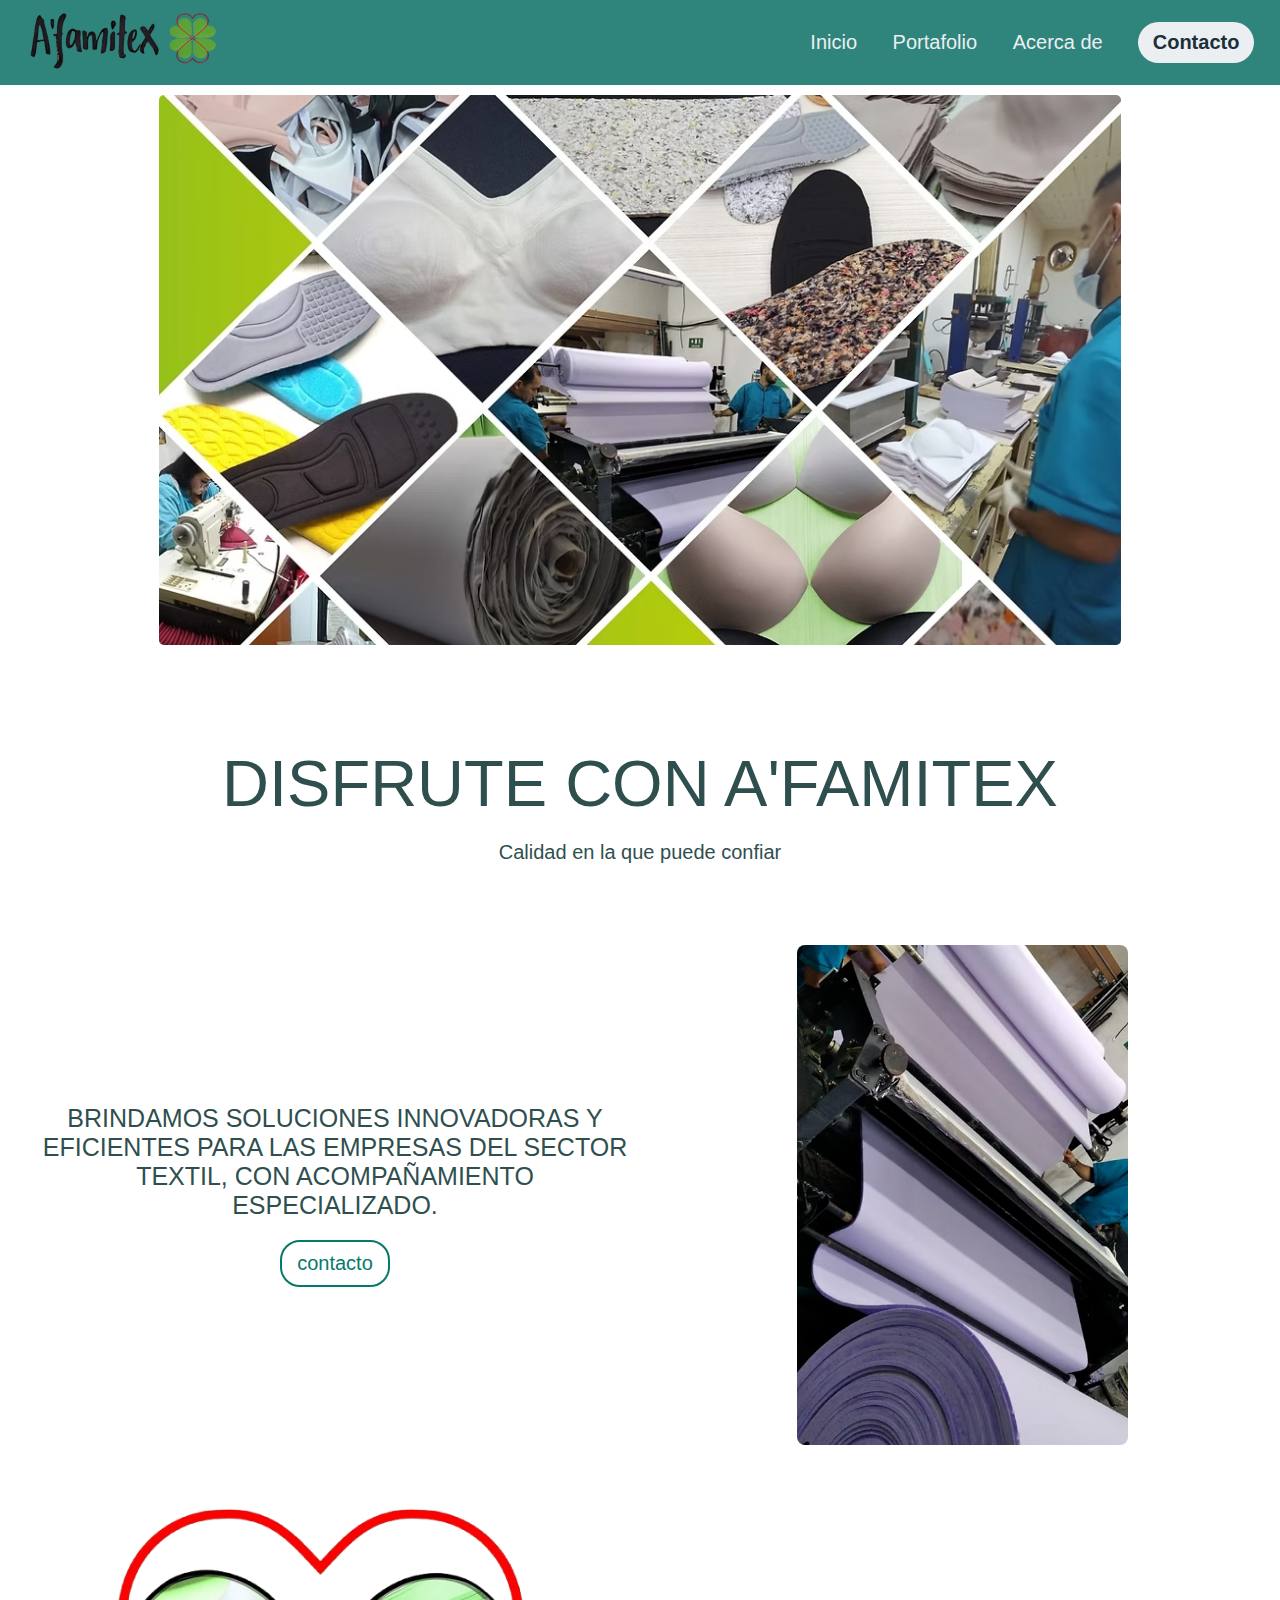
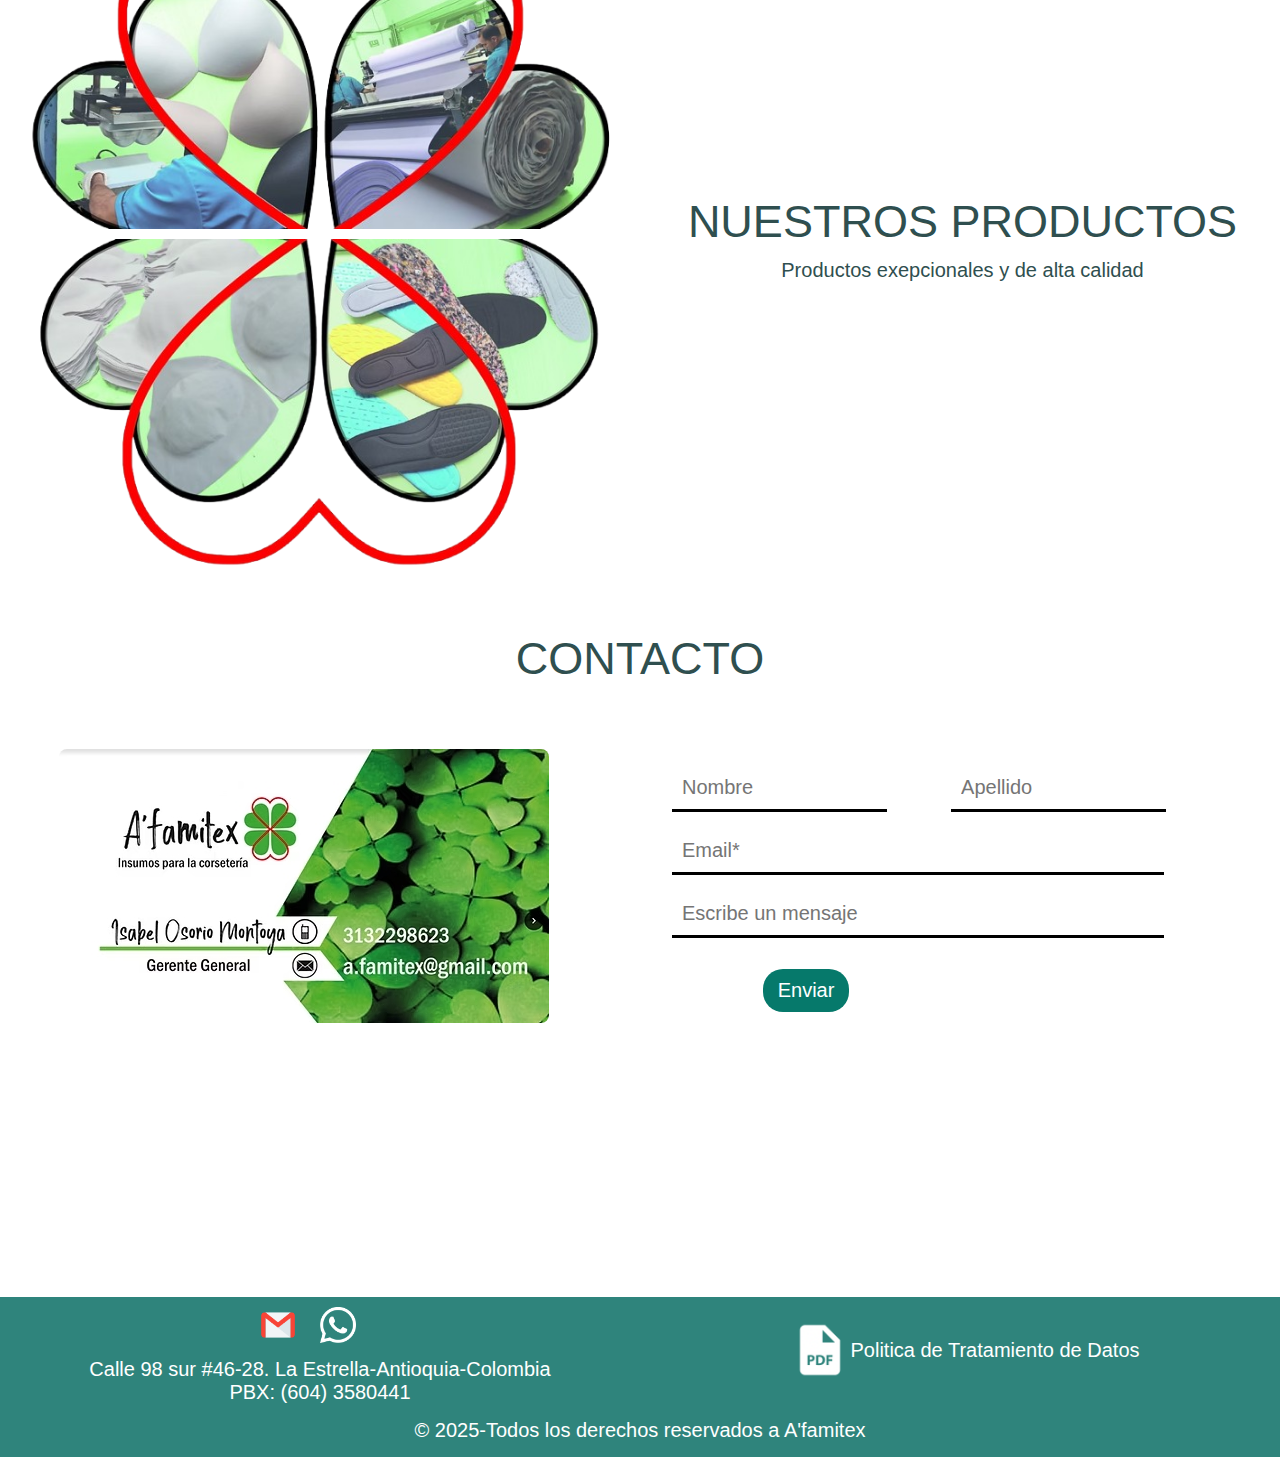
<file: index.html>
<!DOCTYPE html>
<html lang="es">
<head>
    <meta charset="UTF-8">
    <meta name="viewport" content="width=device-width, initial-scale=1.0">
    <title>Inicio | A'famitex</title>
    <link rel="shortcut icon" href="images/logo.png" type="image/png">
    <link rel="stylesheet" href="style.css">
    <style>
        @import url('https://fonts.googleapis.com/css2?family=Nunito+Sans:ital,opsz,wght@0,6..12,200..1000;1,6..12,200..1000&family=Raleway:ital,wght@0,100..900;1,100..900&display=swap');
        </style>

</head>
<body>
    <header class="header">
        <div class="logo">
            <img src="images/Afamitex.png" alt="Logo de la marca">
        </div>
        <nav>
           <ul class="nav-links">
                <li><a href="index.html">Inicio</a></li>
                <li><a href="portafolio.html">Portafolio</a></li>
                <li><a href="acercaDe.html">Acerca de</a></li>
                
           </ul>            
        </nav>
        <a class="btn" href="contacto.html"><button>Contacto</button></a>

        <a onclick="openNav()" class="menu" href="#"><button>Menu</button></a>

        <div id="mobile-menu" class="overlay">
            <a onclick="closeNav()" href="" class="close">&times;</a>
            <div class="overlay-content">
                <a href="index.html">Inicio</a>
                <a href="portafolio.html">Portafolio</a>
                <a href="acercaDe.html">Acerca de</a>
                <a href="contacto.html">Contacto</a>
        </div>


    </header>

          <!--  <a class="logo" href="index.html"><img src="images/Afamitex.png" ></a>
            <a href="https://www.instagram.com/a_famitex/" target="_blank" ><img src="images/instagram-icon.png" ></a>-->
 

    <div class="banner">
        <div class="banner-img">
            <img src="images/img1.jpg" width="700">
        </div>
        <div class="banner-text">
            <h1>DISFRUTE CON A'FAMITEX</h1>
            <h3>Calidad en la que puede confiar</h3>
        </div>
    </div>

        <div class="banner2">
            <div class="banner2-text">

             <div>
                    <p>
                     BRINDAMOS SOLUCIONES INNOVADORAS Y EFICIENTES PARA LAS EMPRESAS DEL SECTOR TEXTIL,
                     CON ACOMPAÑAMIENTO ESPECIALIZADO.
                   </p>
             </div>

               <div class="btn-contacto">
                 <a href="#">contacto</a>
               </div>

            </div>
            
           <div class="banner2-img">
             <img src="images/img2.jpg" height="500x"> 
           </div>
    </div>

    <section class="banner3">
        
        <div class="banner3-img">
            <img src="images/arriba.png" class="arriba" >
            <img src="images/abajo.png" class="abajo">
        </div>

        <div class="banner3-text">
            <h2>NUESTROS PRODUCTOS</h2>
            <p>Productos exepcionales y de alta calidad</p>
        </div>

    </section>

    <div class="contacto-text">
        <h2>CONTACTO</h2>
    </div>
    <div class="contacto">   

       

        <div class="contacto-img">
          <img src="images/img8.jpg" alt="">
        </div>
        
        
            <form action="" method="post"class="formulario">

                <div class="nombre-input-label">
                   <input type="text" name="nombre" required placeholder="Nombre">
                </div>
                
                <div class="apellido-input-label">
                   <input type="text" name="apellido" required placeholder="Apellido">
                </div>
                   
                <div class="email-input-label">
                    <input type="email" name="email" required placeholder="Email*">
                </div>
                
                <div class="text-input-label">
                    <input type="text" name="mensaje" required placeholder="Escribe un mensaje">
                </div>

                <div class="boton-enviar">
                    <button  type="submit">Enviar</button>
                </div>
                

            </form>
            
        </div>
    
    
    <footer class="footer">

        <div class="footer-info">
            <div class="">
                <a href="mailto:a.famitex@gmail.com"><img src="images/gmail-icon.png" alt=""></a>
                <a href="https://wa.me/573132298623" target="_blank"><img src="images/whatsapp-icon.png"></a>
            </div>
            <div class="footer-info-text">
               <p>Calle 98 sur #46-28. La Estrella-Antioquia-Colombia</p>
               <p>PBX: (604) 3580441</p> 
            </div>
            
        </div>
        
        <div class="footer-legal">
            
            <a href=""><img src="images/pdf-icon.png" alt="">Politica de Tratamiento de Datos</a>
        </div>
            
           
        
       

       <div class="footer-copy">
         <p>&copy; 2025-Todos los derechos reservados a A'famitex</p>
       </div> 

       
    </footer>
    
    <script type="text/javascript" src="nav.js"></script>
    
</body>
</html>
</file>
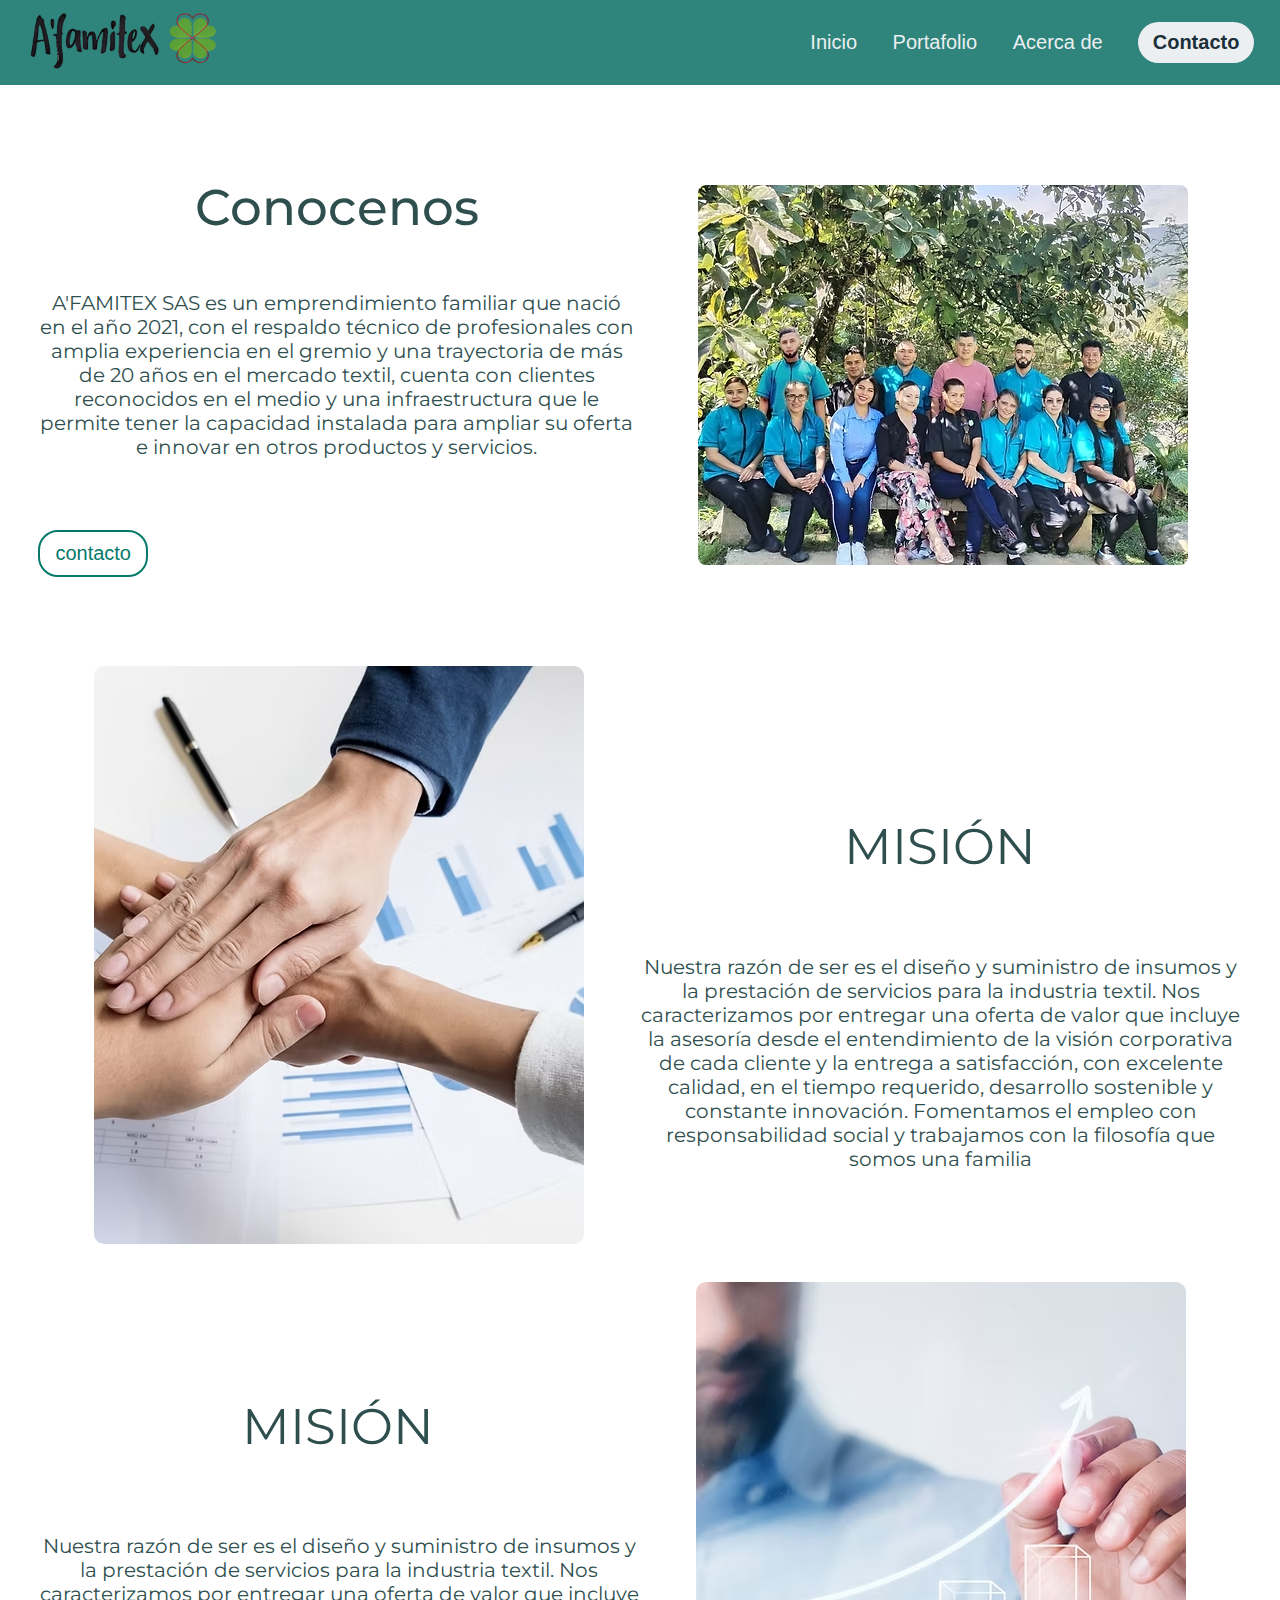
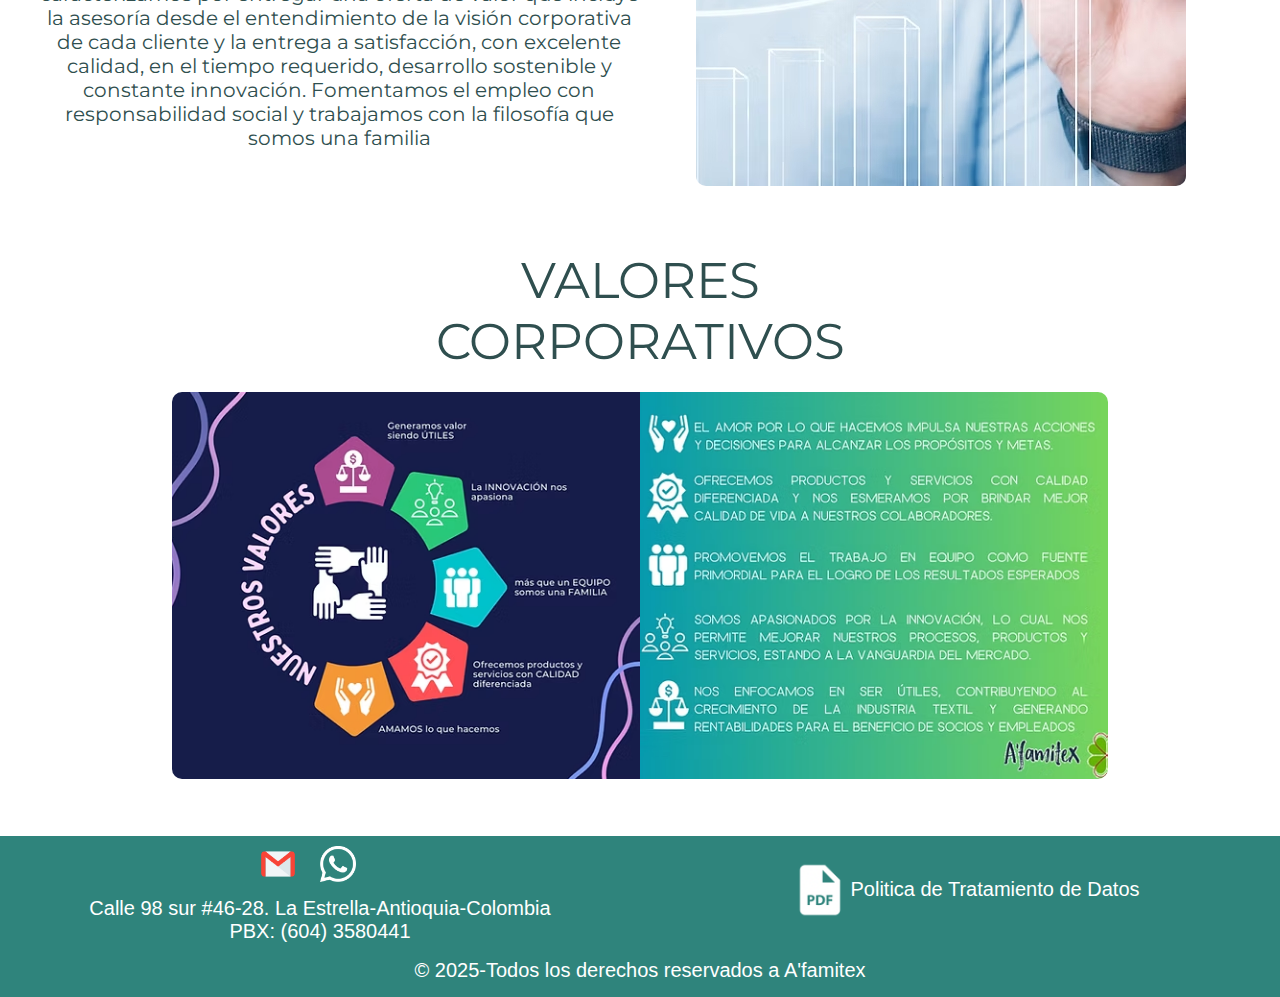
<file: acercaDe.html>
<!DOCTYPE html>
<html lang="en">
<head>
    <meta charset="UTF-8">
    <meta name="viewport" content="width=device-width, initial-scale=1.0">
    <title>AcercaDe | A'famitex</title>
    <link rel="shortcut icon" href="images/logo.png" type="image/png">
    <link rel="stylesheet" href="style.css">
    <style>
        @import url('https://fonts.googleapis.com/css2?family=Montserrat:ital,wght@0,100..900;1,100..900&display=swap');
        </style>
    <style>
        @import url('https://fonts.googleapis.com/css2?family=Nunito+Sans:ital,opsz,wght@0,6..12,200..1000;1,6..12,200..1000&family=Raleway:ital,wght@0,100..900;1,100..900&display=swap');
        </style>
</head>
<body>
    <header class="header">
        <div class="logo">
            <a href="index.html"><img src="images/Afamitex.png" alt="Logo de la marca"></a>
        </div>
        <nav>
           <ul class="nav-links">
                <li><a href="index.html">Inicio</a></li>
                <li><a href="portafolio.html">Portafolio</a></li>
                <li><a href="acercaDe.html">Acerca de</a></li>
                
           </ul>            
        </nav>
        <a class="btn" href="contacto.html"><button>Contacto</button></a>

        <a onclick="openNav()" class="menu" href="#"><button>Menu</button></a>

        <div id="mobile-menu" class="overlay">
            <a onclick="closeNav()" href="" class="close">&times;</a>
            <div class="overlay-content">
                <a href="index.html">Inicio</a>
                <a href="portafolio.html">Portafolio</a>
                <a href="acercaDe.html">Acerca de</a>
                <a href="contacto.html">Contacto</a>
        </div>


    </header>
    

        <div class="banner1-about">
            <div class="banner1-text-about">
            <div class="h1-text-about">
                  <h1 >Conocenos</h1>
            </div>

             <div>
                    <p>
                        A'FAMITEX SAS es un emprendimiento familiar que nació en el año 2021, 
                        con el respaldo técnico de profesionales con amplia experiencia en el gremio y 
                        una trayectoria de más de 20 años en el mercado textil, 
                        cuenta con clientes reconocidos en el medio y 
                        una infraestructura que le permite tener la capacidad instalada para 
                        ampliar su oferta e innovar en otros productos y servicios.
                   </p>
                
             </div>

               <div class="btn-contacto">
                 <a href="#">contacto</a>
               </div>

            </div>
            
             
        <div class="banner1-img-about">
             <img src="images/img3.jpg">
           </div>
        </div>

        <section class="banner2-about">
        
            <div class="banner2-img-about">
                <img src="images/img4.jpg">
            </div>
    
            <div class="banner2-text-about">
                <div>
                    <h2>MISIÓN</h2>
                </div>
            
                <div>
                    <p> Nuestra razón de ser es el diseño y suministro de insumos y la prestación de servicios para la industria textil. 
                        Nos caracterizamos por entregar una oferta de valor que incluye la asesoría desde 
                        el entendimiento de la visión corporativa de cada cliente y la entrega a satisfacción,
                        con excelente calidad, en el tiempo requerido, desarrollo sostenible y constante innovación. 
                        Fomentamos el empleo con responsabilidad social y trabajamos con la filosofía que somos una familia
                    </p>

                </div>                
                
            </div>
    
        </section>
        <section class="banner3-about">
        
            
    
            <div class="banner3-text-about">

                <div>
                    <h2>MISIÓN</h2>
                </div>
            
                <div>
                    <p> Nuestra razón de ser es el diseño y suministro de insumos y la prestación de servicios para la industria textil. 
                        Nos caracterizamos por entregar una oferta de valor que incluye la asesoría desde 
                        el entendimiento de la visión corporativa de cada cliente y la entrega a satisfacción,
                        con excelente calidad, en el tiempo requerido, desarrollo sostenible y constante innovación. 
                        Fomentamos el empleo con responsabilidad social y trabajamos con la filosofía que somos una familia
                    </p>

               
            </div> 

                 </div>

                <div class="banner3-img-about">
                  <img src="images/img5.jpg">
                </div>
    
        </section>

        <section class="banner4-about">
            <div class="banner4-text-about">
                <h2>VALORES CORPORATIVOS</h2>
            </div>

            <div class="banner4-img-about">
                <img src="images/imgbanner4.png" >
            </div>
        </section>


    <footer class="footer">

        <div class="footer-info">
            <div class="">
                <a href="mailto:a.famitex@gmail.com"><img src="images/gmail-icon.png" alt=""></a>
                <a href="https://wa.me/573132298623" target="_blank"><img src="images/whatsapp-icon.png"></a>
            </div>
            <div class="footer-info-text">
               <p>Calle 98 sur #46-28. La Estrella-Antioquia-Colombia</p>
               <p>PBX: (604) 3580441</p> 
            </div>
            
        </div>
        
        <div class="footer-legal">
            
            <a href="Politica tratamiento datos A'FAMITEX.pdf" target="_blank"><img src="images/pdf-icon.png" alt="">Politica de Tratamiento de Datos</a>
        </div>
            
           
        
       

       <div class="footer-copy">
         <p>&copy; 2025-Todos los derechos reservados a A'famitex</p>
       </div> 

       
    </footer>
    
    <script type="text/javascript" src="nav.js"></script>
</body>
</html>
</file>
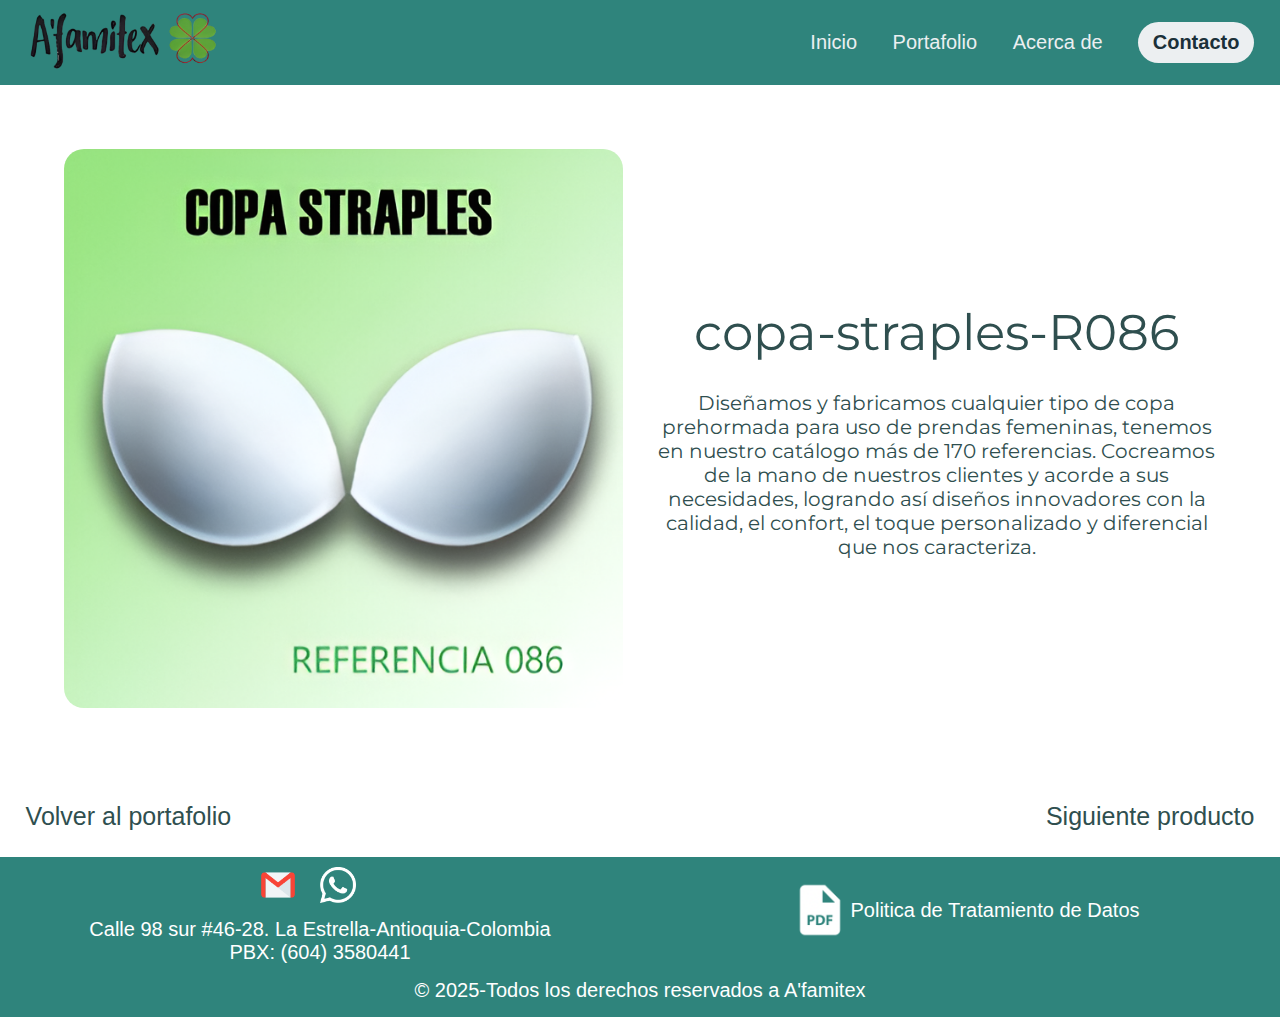
<file: articulo1.html>
<!DOCTYPE html>
<html lang="en">
<head>
    <meta charset="UTF-8">
    <meta name="viewport" content="width=device-width, initial-scale=1.0">
    <title>Articulo 1 | A'famitex</title>
    <link rel="shortcut icon" href="images/logo.png" type="image/png">
    <link rel="stylesheet" href="style.css">
    <style>
        @import url('https://fonts.googleapis.com/css2?family=Montserrat:ital,wght@0,100..900;1,100..900&display=swap');
        </style>
    <style>
        @import url('https://fonts.googleapis.com/css2?family=Nunito+Sans:ital,opsz,wght@0,6..12,200..1000;1,6..12,200..1000&family=Raleway:ital,wght@0,100..900;1,100..900&display=swap');
        </style>
</head>
<body>
    <header class="header">
        <div class="logo">
            <a href="index.html"><img src="images/Afamitex.png" alt="Logo de la marca"></a>
        </div>
        <nav>
           <ul class="nav-links">
                <li><a href="index.html">Inicio</a></li>
                <li><a href="portafolio.html">Portafolio</a></li>
                <li><a href="acercaDe.html">Acerca de</a></li>
                
           </ul>            
        </nav>
        <a class="btn" href="contacto.html"><button>Contacto</button></a>

        <a onclick="openNav()" class="menu" href="#"><button>Menu</button></a>

        <div id="mobile-menu" class="overlay">
            <a onclick="closeNav()" href="" class="close">&times;</a>
            <div class="overlay-content">
                <a href="index.html">Inicio</a>
                <a href="portafolio.html">Portafolio</a>
                <a href="acercaDe.html">Acerca de</a>
                <a href="contacto.html">Contacto</a>
        </div>


    </header>


    <section class="section-product">


        <div class="product-img">
            <img src="images/images-catalogo/copa-straples-R086.png" alt="Articulo 1" >
         </div>

         <div class="product-text">

            <div class="product-text-title">
                <h1>copa-straples-R086</h1>
            </div>

            <div class="product-text-description">
                <p>
                    Diseñamos y fabricamos cualquier tipo de copa prehormada para uso de prendas femeninas, 
                    tenemos en nuestro catálogo más de 170 referencias. 
                    Cocreamos de la mano de nuestros clientes y acorde a sus necesidades, 
                    logrando así diseños innovadores con la calidad,
                    el confort, el toque personalizado y diferencial que nos caracteriza.
                </p>
            </div>
            
        </div>
    

    </section>

    <section class="Previous-Next">
        <a  href="portafolio.html">Volver al portafolio</a>
        <a  href="producto2.html">Siguiente producto</a>

    </section>
    

    <footer class="footer">

        <div class="footer-info">
            <div class="">
                <a href="mailto:a.famitex@gmail.com"><img src="images/gmail-icon.png" alt=""></a>
                <a href="https://wa.me/573132298623" target="_blank"><img src="images/whatsapp-icon.png"></a>
            </div>
            <div class="footer-info-text">
               <p>Calle 98 sur #46-28. La Estrella-Antioquia-Colombia</p>
               <p>PBX: (604) 3580441</p> 
            </div>
            
        </div>
        
        <div class="footer-legal">
            
            <a href="Politica tratamiento datos A'FAMITEX.pdf" target="_blank"><img src="images/pdf-icon.png" alt="">Politica de Tratamiento de Datos</a>
        </div>
            
           
        
       

       <div class="footer-copy">
         <p>&copy; 2025-Todos los derechos reservados a A'famitex</p>
       </div> 

       
    </footer>
    
    <script type="text/javascript" src="nav.js"></script>
</body>
</html>
</file>
<file: style.css>
@import url('https://fonts.googleapis.com/css2?family=Nunito+Sans:ital,opsz,wght@0,6..12,200..1000;1,6..12,200..1000&family=Raleway:ital,wght@0,100..900;1,100..900&display=swap');
@import url('https://fonts.googleapis.com/css2?family=Montserrat:ital,wght@0,100..900;1,100..900&display=swap');


*{
    box-sizing: border-box;
    margin: 0;
    padding: 0;
    font-family: 'Nunito', sans-serif;
    font-size: 20px;
}

body{
    background-color: #fff;
    min-width: 400px;
}

/*Header---inicio*/
.header{
    background-color: #2F847C;
    display: flex;
    justify-content: flex-end;
    align-items: center;
    height: 85px;
    padding: 5px 2%;
}

.header .logo{
    cursor: pointer;
    margin-right: auto;
}

.header .logo img{
    height: 60px;
    width: auto;
    transition: all 0.3s;
}

.header .logo img:hover{
    transform: scale(1.1);
}

.header .nav-links{
    list-style: none;
}

.header .nav-links li{
    display: inline-block;
    padding: 1px 15px;    
    transition: all 0.3s;
}

.header .nav-links li:hover,
.overlay a:hover{
    border-radius: 50px;
    background-color: #25615c87;

    transform: scale(1.1);
}

.header .nav-links a{
    font-size: 700;
    color: #eceff1; 
}

.header .nav-links a:hover{
    border-radius: 50px;
}

.menu {
    display:none;
}

.header .btn button,
.header .menu button{
    margin-left: 20px;
    font-weight: 700;
    color: #1b3039;
    padding: 9px 15px;
    background: #eceff1;
    border: none;
    border-radius: 50px;
    cursor: pointer;
    transition: all 0.3s ease 0s;
}

.header .btn button:hover,
.header .menu button:hover{
    background-color: #ffffff;
    transform: scale(1.1);
}

@media screen and (max-width: 1056px){
    .nav-links, .btn {
        display: none;
    }
    .menu {
        display: inherit;
    }
}

/*Nav Mobile*/
.header a{
    text-decoration: none;  
}

.header .overlay {
    height: 100%;
    width: 0;
    position: fixed;
    z-index: 1;
    left: 0;
    top: 0;
    background-color: rgba(33, 49, 63, .95);
    overflow: hidden;
    transition: all 0.3s ease 0s;
}

.header .overlay .overlay-content{
    display: flex;
    height: 100%;
    flex-direction: column;
    align-items: center;
    justify-content: center;    
}

.header .overlay a{
    padding: 15px;
    font-size: 36px;
    display: block;
    transition: all 0.3s ease 0s;
    font-weight: 700;
    color: #eceff1;
}

.header .overlay a:hover, 
.header .overlay a:focus{
    color: #4cc613;
}

.header .overlay .close{
    position: absolute;
    top: 20px;
    right: 45px;
    font-size: 65px;
}

@media screen and (max-height:450px) {
    .header .overlay a{
        font-size: 20px;
    }
    .header .overlay .close{
        font-size: 40px;
        top: 15px;
        right: 35px;
    }
}

/*Header--fin*/

.banner{
    display: grid;
    grid-template-rows: 2fr 1fr;
    row-gap: 20px;
    align-items: center;
    justify-content: center;

}
.banner .banner-img{
    display: flex;
    justify-content: center;
    align-items: center;
    padding-top:  10px; 
}
.banner-img img{
    width: 100%;
    max-width: 980px;
    max-height: 550px;
    border-radius: 5px;
}
.banner .banner-text{
    display: flex;
    flex-direction: column;
    align-items: center;
    justify-content: center;
    padding: 0;
}
.banner-text h1{
    text-align: center;
    font-weight: 100;
    font-size: 65px;
    color: #2F4F4F;


}
.banner-text h3{
    padding-top: 2%;
    font-weight: 400;
    font-size: 20px;
    color: #2F4F4F;
}

/*banner 2*/

.banner2{
    display:grid;
    grid-template-columns: 1fr 1fr;
    justify-content: center;
    align-items: center;
    column-gap: 10px;
}
.banner2 .banner2-text{
    display: flex;
    flex-direction: column;
    align-items: center;
    padding: 0;
    margin-left:auto ;
}



.banner2 .banner2-text div p{

    padding: auto;
    max-width: 600px;
    text-align:center;
    font-size: 25px;
    color: #2F4F4F;

}

.banner2 .banner2-text .btn-contacto{
    display: flex;
    align-content: center;
    align-items: center;
    margin-top: 20px;
    padding: 10px 15px;
    background-color: #ffff;
    border: #06796b 2px solid;
    border-radius: 20px;
    font-size: 20px;
    cursor: pointer;
}
.banner2 .banner2-text .btn-contacto a{
    
    color: #06796b;
    text-decoration: none;
    font-size: 20px;
    transition: 0.3s;
}
.banner2 .banner2-text .btn-contacto:hover{
    border: none;
    border: #06796b 2px solid;

    transition: 0.3s;
    transform: scale(1.1);
}
.banner2 .banner2-img{
    display: flex;
    justify-self: center;
    align-items: center;
    padding: 0;
}
.banner2 .banner2-img img{
    width: max-content;
    max-height: max-content;
    max-width: 390px;
    max-height: 740px;
    border-radius: 8px;
}

/*banner 3*/

.banner3{
    display: grid;
    grid-template-columns: 1fr 1fr;
    grid-template-rows: 1fr ; 
    justify-content: center;
    align-items: center;
    column-gap: 10px;
    padding-top: 5%;
}
.banner3-img{
    display: flex;
    flex-direction: column;
    justify-self: center;
    align-items: center;

}

.banner3-img .arriba{
    width: 100%;
    height: auto;
         max-width:660px ;
         max-height:320px;

}

.banner3-img .abajo{
    width: 100%;
    height: auto;
    padding-top: 10px;
    padding-left: 10px;
     max-width:660px ;
     max-height:340px;
}
.banner3-text{
    display: flex;
    flex-direction: column;
    align-items: center;
    padding: 0;
    margin:auto ;
}
.banner3-text h2{
    text-align: center;
    font-weight: 100;
    font-size:45px;
    color: #2F4F4F;
}
.banner3-text p{
    padding-top: 2%;
    font-size: 20px;
    color: #2F4F4F;
}

/* seccion contacto*/
.contacto-text{
    display: flex;
    flex-direction: column;
    align-items: center;
    padding-top: 5%;
}
.contacto-text h2{
    text-align: center;
    font-weight: 100;
    font-size: 45px;
    color: #2F4F4F;
}

.contacto{
    display: grid;
    grid-template-columns: 1fr 1fr;
    grid-template-rows: 1fr 1fr;
    justify-content: center;
    align-items: center;
    padding-top: 5%;
    gap: 5%;
}

.contacto .contacto-img{
    display: flex;
    flex-direction: column;
    justify-self: center;
    align-items: center;
}
.contacto-img img{
    width: 100%;
    max-width: 660px;
    max-height: 320px;
    border-radius: 8px;
}

/* aqui comienza el apartado del formulario del contactanos*/

.contacto .formulario{   
    display: grid;
    grid-template-columns: 1fr 1fr;
    grid-template-rows: repeat(4, 1fr);
    align-items: center;
    justify-content: left;
    row-gap: 2%;
    column-gap: 2%;
    padding-left: 0;
    margin-left: 0;
    padding-right:10% ;
    transition: all 0.3s;
    
}
.formulario .nombre-input-label{
    grid-column: 1/2;
    grid-row: 1/2;
}
.formulario .nombre-input-label input{
    outline: none;
    width: 80%;
    padding: 10px;
    border-top: none;
    border-left: none;
    border-right: none;
    border-bottom: black 3px solid;
    transition: 0.3s;
}
.formulario .nombre-input-label input:hover,
.formulario .nombre-input-label input:focus{
    transform: scale(1.1);
}
.formulario .apellido-input-label{
    grid-column: 2/3;
    grid-row: 1/2;
}
.formulario .apellido-input-label input{
    outline: none;
    width: 80%;
    padding: 10px;
    border-top: none;
    border-left: none;
    border-right: none;
    border-bottom: black 3px solid;
    transition: all 0.3s;
}
.formulario .apellido-input-label input:hover,
.formulario .apellido-input-label input:focus{
    transform: scale(1.1);
}


.formulario .email-input-label{
    display: flex;
    flex-direction: column;
    grid-column: 1/-1;
    grid-row: 2/2;
}
.formulario .email-input-label input{
    outline: none;
    width: 90%;
    padding: 10px;
    border-top: none;
    border-left: none;
    border-right: none;
    border-bottom: black 3px solid;
    transition: 0.3s;
}
.formulario .email-input-label input:hover,
.formulario .email-input-label input:focus{
    transform: scale(1.1);
}


.formulario .text-input-label{
    display: flex;
    flex-direction: column;
    grid-column: 1/-1;
    grid-row: 3/3;
}

.formulario .text-input-label input{
    
    outline: none;
    width: 90%;
    padding: 10px;
    border-top: none;
    border-left: none;
    border-right: none;
    border-bottom: black 3px solid;
    overflow: hidden;

    transition: all 0.3s;
}
.formulario .text-input-label input:hover,
.formulario .text-input-label input:focus{
    transform: scale(1.1);
}


.formulario .boton-enviar{
    margin-top: 20px;
    display: flex;
    flex-direction: column;
    grid-column: 1/-2;
    grid-row: 4/4;
    align-items: center;
}
.formulario .boton-enviar button{
    padding: 10px 15px;
    background-color: #06796b;
    color: #fff;
    border: none;
    border-radius: 20px;
    cursor: pointer;
    transition: 0.3s;
}
.formulario .boton-enviar button:hover{
    transform: scale(1.1);
}

/*footer */
.footer{
    display: grid;
    grid-template-columns: 1fr  1fr;
    grid-template-rows: 2fr 1fr;
    justify-content: center;
    align-items: center;
    background-color: #2F847C;
    column-gap: 20px;
}
.footer .footer-info {
    display:flex;
    justify-content: center;
    flex-direction: column;
    padding:0;
    grid-column: 1/2;
    grid-row: 1/2;
}
.footer-info div {
    display: flex;
    padding-top:10px;
    padding-left: 10px;
    justify-content: center;
    
}

.footer-info div a img{
    width: 60%;
    max-width: 60px;
    max-height: 60px;
    transition: all 0.3s;
}
.footer-info div a img:hover{
    transform: scale(1.1);
}
.footer-info .footer-info-text{
    flex-direction: column;
    padding-left: 10px;
    font-size: 20px;
    color: #fff;
}
.footer-info .footer-info-text p{
    text-align: center;

}
.footer-legal{
    display: inline-flex;
    justify-content: center;
    align-items: center;
    padding: 0;
    grid-column: 2/3;
    grid-row: 1/2;
}
.footer-legal a{
    display: flex;
    justify-content: center;
    align-items: center;
    padding: 10px;
    transition: all 0.3s;

}
.footer-legal a img{
    width: 100%;
    max-width: 60px;
    max-height: 60px;
}
.footer-legal a:hover{
    transform: scale(1.1);
}
.footer-legal  a{
    text-decoration: none;
    font-size: 20px;
    color: #fff;
}

.footer-copy{
    padding: 0;
    grid-column: 1/-1;
    grid-row: 2/3;
    display: flex;
    align-items: center;
    justify-content: center;
}
.footer-copy p{
    font-size: 20px;
    color: #fff;
}
/*FIN FOOTER*/

/*apartado portafolio text*/
.portafolio-text{
    display: flex;
    flex-direction: column;
    align-items: center;
    justify-content: center;
    padding-top: 5%;
}
.portafolio-text h1{
    text-align: center;
    font-weight: 100;
    font-size: 45px;
    color: #2F4F4F;
}
.portafolio-text  p{
    font-weight: 100;
    max-width: 800px;
    text-align:center;
    padding-top: 2%;
    font-size: 20px;
    color: #2F4F4F;
}
/* Inicio apartado portafolio  catalogo*/

.portafolio{
    margin: 5%;
    padding: 0;
    display: grid;
    grid-template-columns: repeat(3,1fr);
    grid-template-rows: repeat(6, 1fr);
    justify-content: center;
    align-items: center;    
    row-gap: 20px;
    column-gap: 10px;
}
.portafolio div{
    display: flex;
    flex-direction: column;
    align-items: center;
    justify-content: center;
    margin: 0;
}
.portafolio div a{
    display: flex;
    flex-direction: column;
    align-items: center;
    justify-content: center;
    padding: 3%;
    margin: 0;
    text-decoration: none;
    color: #2F4F4F;
}
.portafolio div a img{
    max-width: 90%;
    max-height: 100%;
    border-radius: 8px;
    transition: all 0.3s;

}
.portafolio div a img:hover{
    transform:scale(1.1);
}

@media screen and (max-weidth: 775px){

   
    

}

/*Inicio apartado Acerca De*/

/*banner1*/
.banner1-about{
    margin: 3%;
    display:grid;
    grid-template-columns: 1fr 1fr;
    justify-content: center;
    align-items: center;
    column-gap: 10px;
}
.banner1-about .banner1-text-about{
    font-family:"Montserrat","nunito sans", sans-serif;    
    font-weight: 400;
    display: grid;
    justify-content: center;
    align-items: center;
    flex-direction: column;
    grid-template-rows: 1fr 1fr 1fr;
    row-gap: auto;
    padding: 0;
    margin-left:auto ;
}

.banner1-about .banner1-text-about .h1-text-about h1{
    font-family: "montserrat","nunito sans", sans-serif;
    font-weight: 500;
    padding: auto;
    max-width: 600px;
    align-items: center;
    text-align:center;
    font-size: 50px;
    color: #2F4F4F;

}


.banner1-about .banner1-text-about div p{
    font-family:"Montserrat","nunito sans", sans-serif;    
    font-weight: 400;

    padding: auto;
    max-width: 600px;
    text-align:center;
    font-size: 100%;
    color: #2F4F4F;

}

.banner1-about .banner1-text-about .h1-text-about {

    display: flex;
    justify-content: center;
    flex-direction: column;
    align-items: center;
    padding-bottom: auto;
    margin:auto ;

}

.banner1-about .banner1-text-about .btn-contacto{
    display: flex;
    align-content: center;
    align-items: center;
    margin-top: 20px;
    padding: 10px 15px;
    background-color: #ffff;
    border: #06796b 2px solid;
    max-width: max-content;
    border-radius: 20px;
    font-size: 20px;
    cursor: pointer;
}
.banner1-about .banner1-text-about .btn-contacto a{
    
    color: #06796b;
    text-decoration: none;
    font-size: 20px;
    transition: 0.3s;
}
.banner1-about .banner1-text-about .btn-contacto:hover{
    border: #06796b 2px solid;
    transition: 0.3s;
    transform: scale(1.1);
}
.banner1-about .banner1-img-about{
    display: flex;
    justify-self: center;
    align-items: center;
    padding: 0;
}
.banner1-about .banner1-img-about img{
    width: max-content;
    max-height: max-content;
    max-width: 100%;
    max-height: 100%;
    border-radius: 8px;
}

/*banner2*/

.banner2-about{
    margin: 3%;
    display:grid;
    grid-template-columns: 1fr 1fr;
    justify-content: center;
    align-items: center;
}
.banner2-text-about{
    font-weight: 400;
    display: grid;
    justify-content: center;
    align-items: center;
    flex-direction: column;
    grid-template-rows: 1fr 1fr ;
    padding: 0;
   
}

.banner2-about .banner2-img-about{
    display: flex;
    justify-self: center;
    align-items: center;
    padding: 0;
}
.banner2-img-about img{
    width: max-content;
    max-height: max-content;
    max-width: 100%;
    max-height: 100%;
    border-radius: 10px;
}

.banner2-text-about div h2{
    font-family: "montserrat","nunito sans", sans-serif;
    font-weight: 400;
    padding: auto;
    max-width: 600px;
    align-items: center;
    text-align:center;
    font-size: 50px;
    color: #2F4F4F;
}
.banner2-text-about div p{
    font-family:"Montserrat","nunito sans", sans-serif;    
    font-weight: 400;
    padding: auto;
    text-align:center;
    font-size: 20px;
    color: #2F4F4F;
}

/*banner3*/

.banner3-about{
    margin: 3%;
    display:grid;
    grid-template-columns: 1fr 1fr;
    justify-content: center;
    align-items: center;
}
.banner3-text-about{
    font-weight: 400;
    display: grid;
    justify-content: center;
    align-items: center;
    flex-direction: column;
    grid-template-rows: 1fr 1fr ;
    padding: 0;
   
}

.banner3-about .banner3-img-about{
    display: flex;
    justify-self: center;
    align-items: center;
    padding: 0;
}
.banner3-img-about img{
    width: max-content;
    max-height: max-content;
    max-width: 100%;
    max-height: 100%;
    border-radius: 10px;
}

.banner3-text-about div h2{
    font-family: "montserrat","nunito sans", sans-serif;
    font-weight: 400;
    padding: auto;
    max-width: 600px;
    align-items: center;
    text-align:center;
    font-size: 50px;
    color: #2F4F4F;
}
.banner3-text-about div p{
    font-family:"Montserrat","nunito sans", sans-serif;    
    font-weight: 400;
    padding: auto;
    text-align:center;
    font-size: 20px;
    color: #2F4F4F;
}

/*banner4*/

.banner4-about{
    margin-top: 5%;
    margin-bottom: 3%;
    display:grid;
    grid-template-rows: auto 1fr;
    justify-content: center;
    align-items: center;
}
.banner4-text-about{
    font-weight: 400;
    display: grid;
    justify-content:inherit;
    align-items: center;
    flex-direction: column;
    padding-bottom: 0;
   
}
.banner4-text-about  h2{
    font-family: "montserrat","nunito sans", sans-serif;
    font-weight: 400;
    padding: auto;
    max-width: 600px;
    align-items: center;
    text-align:center;
    font-size: 50px;
    color: #2F4F4F;
}
.banner4-img-about{
    display: flex;
    justify-self: center;
    align-items: center;
    padding: 2%;
    
}
.banner4-img-about img{

    max-width: 100%;
    max-height: 100%;
    border-radius: 10px;
}

.section-product{
    display: grid;
    grid-template-columns: 1fr 1fr;
    justify-content: center;
    align-items: center;
    padding: 5%;
    column-gap: 3%;
}
.section-product .product-text{
    display:grid;
    justify-content: center;
    align-items: center;
    flex-direction: column;
    grid-template-rows: auto 1fr;
}

.product-text .product-text-title h1{
    font-family: "montserrat","nunito sans", sans-serif;
    font-weight: 400;
    padding: auto;
    max-width: 600px;
    align-items: center;
    text-align:center;
    font-size: 50px;
    color: #2F4F4F;
    padding-bottom: 5%;
}
.product-text .product-text-description p{
    font-family:"Montserrat","nunito sans", sans-serif;    
    font-weight: 400;
    padding: auto;
    text-align:center;
    font-size: 20px;
    color: #2F4F4F;
}
.product-img img{
    max-width: 100%;
    border-radius: 20px;
}
.Previous-Next{
    display: flex;
    justify-content: space-between;
    align-items: center;
    padding: 2%;
}
.Previous-Next a{
    text-decoration: none;
    color: #2F4F4F;
    font-weight: 500;
    font-size: 25px;
    transition: all 0.3s;
}
.Previous-Next a:hover{
    color: #06796b;
    transform: scale(1.1);
}
</file>
